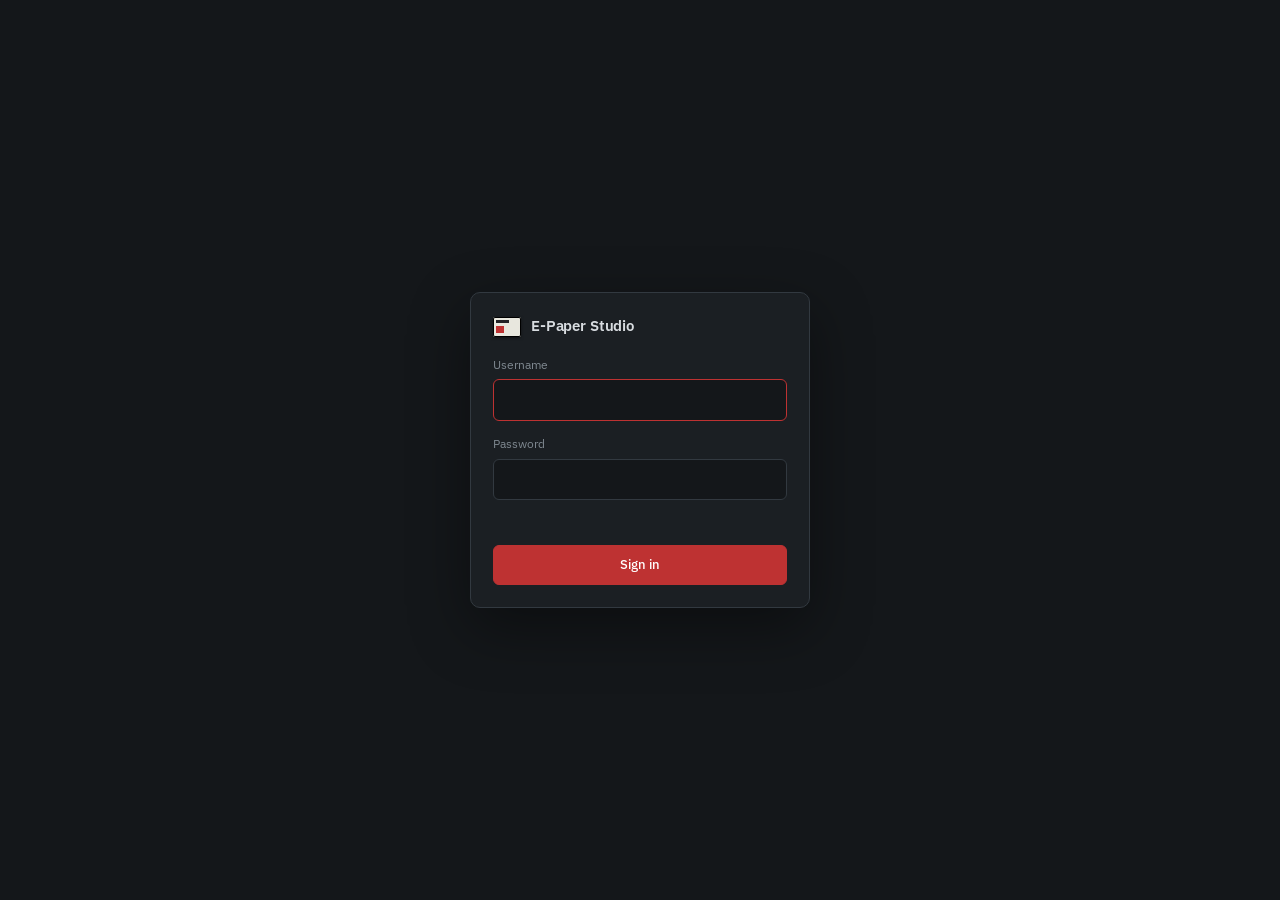
<file: src/epaper_studio/web/static/login.html>
<!DOCTYPE html>
<html lang="en">
<head>
<meta charset="utf-8">
<meta name="viewport" content="width=device-width, initial-scale=1">
<meta name="robots" content="noindex">
<title>Sign in · E-Paper Studio</title>
<link rel="icon" href="data:image/svg+xml,%3Csvg xmlns='http://www.w3.org/2000/svg' viewBox='0 0 32 24'%3E%3Crect width='32' height='24' rx='3' fill='%23E8E7DE'/%3E%3Crect x='4' y='4' width='15' height='4' fill='%23222226'/%3E%3Crect x='4' y='11' width='10' height='9' fill='%23BE3232'/%3E%3C/svg%3E">
<link rel="preconnect" href="https://fonts.googleapis.com">
<link rel="preconnect" href="https://fonts.gstatic.com" crossorigin>
<link href="https://fonts.googleapis.com/css2?family=IBM+Plex+Mono:wght@400;500&family=IBM+Plex+Sans:wght@400;500;600&display=swap" rel="stylesheet">
<link rel="stylesheet" href="css/app.css">
<style>
  body{min-height:100vh;display:grid;place-items:center;padding:16px}
  .login{width:min(340px,100%);background:var(--shell);border:1px solid var(--line);border-radius:10px;
    padding:22px;display:flex;flex-direction:column;gap:14px;box-shadow:0 20px 60px rgba(0,0,0,.4)}
  .login .brand{margin:0 0 4px}
  .login label{display:flex;flex-direction:column;gap:5px;font-size:12px;color:var(--dim)}
  .login input{background:var(--void);border:1px solid var(--line);border-radius:var(--r);padding:9px 10px;
    font-size:14px;color:var(--text);width:100%}
  .login input:focus{outline:none;border-color:var(--red)}
  .login .btn{justify-content:center;padding:9px 12px}
  .login .err{min-height:1.4em;margin:0;font-size:12px;color:var(--red-lift)}
</style>
</head>
<body>
<form class="login" id="login" novalidate>
  <div class="brand"><span class="tag"></span><b>E-Paper Studio</b></div>
  <label><span data-i18n="login.username">Username</span>
    <input name="username" autocomplete="username" autocapitalize="none" spellcheck="false" required autofocus></label>
  <label><span data-i18n="login.password">Password</span>
    <input name="password" type="password" autocomplete="current-password" required></label>
  <p class="err" id="err" role="alert"></p>
  <button class="btn accent" type="submit" data-i18n="login.submit">Sign in</button>
</form>
<script type="module">
  // Same language rule as the app: the explicit choice saved there, otherwise English.
  let strings = {};
  let lang = "en";
  try { lang = JSON.parse(localStorage.getItem("eps:language")) || "en"; } catch (_) { /* no storage */ }
  try {
    strings = await (await fetch(`locales/${lang}.json`)).json();
  } catch (_) {
    try { strings = await (await fetch("locales/en.json")).json(); lang = "en"; } catch (_) { /* keep markup text */ }
  }
  const t = (k) => strings[k] ?? null;
  document.documentElement.lang = lang;
  if (t("login.title")) document.title = `${t("login.title")} · E-Paper Studio`;
  for (const el of document.querySelectorAll("[data-i18n]")) el.textContent = t(el.dataset.i18n) ?? el.textContent;

  const form = document.getElementById("login");
  const err = document.getElementById("err");
  const next = new URLSearchParams(location.search).get("next") || "/";
  form.onsubmit = async (ev) => {
    ev.preventDefault();
    const btn = form.querySelector("button");
    btn.disabled = true;
    err.textContent = "";
    try {
      const res = await fetch("/api/login", {
        method: "POST",
        headers: { "Content-Type": "application/json" },
        body: JSON.stringify({ username: form.username.value, password: form.password.value, next }),
      });
      const body = await res.json().catch(() => ({}));
      if (res.ok) { location.replace(body.next || "/"); return; }
      const code = body.detail?.code;
      err.textContent = t(`error.${code}`) ?? t("error.bad_credentials") ?? "Wrong username or password";
      form.password.select();
    } catch (_) {
      err.textContent = t("error.network") ?? "The server cannot be reached";
    } finally {
      btn.disabled = false;
    }
  };
</script>
</body>
</html>
</file>
<file: src/epaper_studio/web/static/css/app.css>
/* Graphite for the workshop, paper for the panel, and the pigment red as the
   only accent: the UI steps back so the tag is the brightest thing on screen. */
:root{
  --void:#14171A; --shell:#1B1F23; --rise:#242A30; --hover:#2D343B;
  --line:#323940; --soft:#272D33;
  --text:#D8DCE0; --dim:#7F8890; --faint:#5A626B;
  --red:#BE3232; --red-lift:#D24242; --good:#55966B; --warn:#C9A227;
  --paper:#E8E7DE; --ink:#222226;
  --sans:'IBM Plex Sans',ui-sans-serif,system-ui,sans-serif;
  --mono:'IBM Plex Mono',ui-monospace,Menlo,Consolas,monospace;
  --r:6px;
}
*{box-sizing:border-box}
html{scroll-behavior:smooth}
body{margin:0;background:var(--void);color:var(--text);
  font:400 13.5px/1.55 var(--sans);-webkit-font-smoothing:antialiased}
button,input,select{font:inherit;color:inherit}
button{cursor:pointer;background:none;border:none;padding:0}
:focus-visible{outline:2px solid var(--red);outline-offset:2px;border-radius:3px}
.mono{font-family:var(--mono);font-variant-numeric:tabular-nums}
.dim{color:var(--dim)}
.hidden{display:none !important}

/* ---------- top bar ---------- */
.top{position:sticky;top:0;z-index:20;display:flex;align-items:center;gap:14px;flex-wrap:wrap;
  padding:10px 18px;background:rgba(27,31,35,.94);backdrop-filter:blur(8px);
  border-bottom:1px solid var(--line)}
.brand{display:flex;align-items:center;gap:10px;margin-right:auto}
.brand .tag{width:28px;height:20px;border-radius:2px;background:var(--paper);position:relative;
  box-shadow:inset 0 0 0 1px #000,0 1px 3px rgba(0,0,0,.5)}
.brand .tag::before{content:"";position:absolute;left:3px;top:3px;width:13px;height:3px;background:var(--ink)}
.brand .tag::after{content:"";position:absolute;left:3px;top:9px;width:8px;height:7px;background:var(--red)}
.brand b{font-weight:600;font-size:14.5px;letter-spacing:-.01em}
.brand a{color:var(--dim);font-size:12px;text-decoration:none;margin-left:6px}
.brand a:hover{color:var(--text)}
.field{display:flex;align-items:center;gap:7px}
.logout{display:grid;place-items:center;width:32px;height:32px;border-radius:var(--r);color:var(--dim)}
.logout svg{width:16px;height:16px}
.logout:hover{color:var(--text);background:var(--hover)}
.field>span{color:var(--dim);font-size:12px;white-space:nowrap}
select,input[type=text]{background:var(--void);border:1px solid var(--line);border-radius:var(--r);
  padding:6px 9px;font-size:12.5px;min-width:0}
select:hover,input[type=text]:hover{border-color:#434A52}
input::placeholder{color:var(--faint)}
#device{width:220px;font-family:var(--mono);font-size:12px}
.btn{display:inline-flex;align-items:center;justify-content:center;gap:7px;background:var(--rise);
  border:1px solid var(--line);border-radius:var(--r);padding:7px 13px;font-size:12.5px;font-weight:500;white-space:nowrap}
.btn:hover{background:var(--hover)}
.btn:disabled{opacity:.45;cursor:not-allowed}
.btn.accent{background:var(--red);border-color:var(--red);color:#fff}
.btn.accent:hover:not(:disabled){background:var(--red-lift)}
.check{display:inline-flex;align-items:center;gap:7px;font-size:12.5px;color:var(--dim);cursor:pointer;user-select:none}
.check input{accent-color:var(--red);margin:0}
#status{font-size:12px;min-width:140px;text-align:right;color:var(--dim)}
#status.ok{color:var(--good)} #status.err{color:#E07272} #status.busy{color:var(--warn)}

/* ---------- workspace ---------- */
.work{display:grid;grid-template-columns:270px minmax(0,1fr) 312px;min-height:calc(100vh - 54px)}
.col{background:var(--shell);border-right:1px solid var(--line);padding:16px;
  display:flex;flex-direction:column;gap:18px}
.col.right{border-right:0;border-left:1px solid var(--line);padding:6px 0 16px}
h2{margin:0 0 9px;font-size:11.5px;font-weight:500;color:var(--dim);letter-spacing:.02em}

.drop{border:1.5px dashed #3E464E;border-radius:8px;padding:18px 14px;text-align:center;cursor:pointer;
  color:var(--dim);font-size:12.5px;transition:border-color .15s,background .15s}
.drop:hover,.drop.over{border-color:var(--red);background:rgba(190,50,50,.06);color:var(--text)}
.drop b{display:block;color:var(--text);font-weight:500;font-size:13.5px;margin-bottom:3px}
.thumb{position:relative;border-radius:6px;overflow:hidden;background:#0E1012;border:1px solid var(--line)}
#thumb{display:block;width:100%}
.meta{display:flex;justify-content:space-between;font-size:11.5px;color:var(--dim);margin-top:6px}

.presets{display:grid;grid-template-columns:1fr 1fr;gap:6px}
.presets button{background:var(--rise);border:1px solid var(--line);border-radius:var(--r);
  padding:8px 6px;font-size:12px;text-align:left;line-height:1.3}
.presets button:hover{background:var(--hover);border-color:#454D55}
.presets button small{display:block;color:var(--faint);font-size:10.5px;margin-top:1px}

.cover{display:flex;height:10px;border-radius:3px;overflow:hidden;border:1px solid #4A525A}
.cover span{height:100%}
.legend{display:grid;gap:5px;margin-top:9px}
.legend div{display:flex;align-items:center;gap:8px;font-size:12px}
.legend i{width:11px;height:11px;border-radius:2px;flex:0 0 auto;box-shadow:0 0 0 1px rgba(255,255,255,.28)}
.legend .mono{margin-left:auto;color:var(--dim)}

/* ---------- canvas ---------- */
.stage{display:flex;flex-direction:column;align-items:center;justify-content:flex-start;
  padding:24px 20px 34px;min-width:0;
  background-image:radial-gradient(circle at 1px 1px,#22282E 1px,transparent 0);background-size:22px 22px}
.stick{position:static;top:76px;display:flex;flex-direction:column;align-items:center;gap:16px;width:100%}
.stick.fits{position:sticky}
.bar{display:flex;align-items:center;gap:14px;flex-wrap:wrap;justify-content:center;font-size:12px;color:var(--dim)}
.seg{display:inline-flex;background:var(--void);border:1px solid var(--line);border-radius:var(--r);padding:2px}
.seg button{padding:4px 10px;border-radius:4px;font-size:12px;color:var(--dim)}
.seg button:hover{color:var(--text)}
.seg button.on{background:var(--rise);color:var(--text);box-shadow:0 0 0 1px var(--line)}
.device{position:relative;max-width:100%}
/* Tag casing, as if clipped to a shelf rail */
.case{background:#F2F1EC;padding:14px 14px 22px;border-radius:9px;position:relative;
  box-shadow:0 18px 44px rgba(0,0,0,.5),inset 0 -2px 0 rgba(0,0,0,.08);max-width:100%}
.case::after{content:"";position:absolute;right:12px;top:10px;width:9px;height:9px;border-radius:2px;
  background:#2F6FE0;transform:rotate(45deg)}
.window{position:relative;overflow:hidden;background:var(--paper);border-radius:2px;
  box-shadow:inset 0 0 0 1px rgba(0,0,0,.18);cursor:grab;touch-action:none;max-width:100%}
.window.drag{cursor:grabbing}
#preview{display:block;image-rendering:pixelated;user-select:none;-webkit-user-drag:none;
  transform-origin:0 0;will-change:transform}
.empty{position:absolute;inset:0;display:grid;place-items:center;text-align:center;color:#8E8C82;
  font-size:13px;padding:20px}
.dump{position:absolute;inset:0;overflow:auto;background:var(--paper);cursor:default;
  overscroll-behavior:contain;scrollbar-width:thin;scrollbar-color:#B9B6AA transparent}
.dump .spacer{width:1px}
#dumpcv{position:absolute;left:0;top:0;display:block;pointer-events:none}
.dumptip{position:absolute;z-index:3;pointer-events:none;background:#15181B;color:#D8DCE0;
  border:1px solid #3A4148;border-radius:6px;padding:7px 10px;font:400 11.5px/1.55 var(--mono);
  white-space:nowrap;box-shadow:0 8px 22px rgba(0,0,0,.45)}
.dumptip b{color:#fff;font-weight:500}
.dumptip .k{color:#7F8890}
.dumptip .on{color:#8FC7A0} .dumptip .ink{color:#E69A9A}
.busyline{position:absolute;left:0;right:0;bottom:0;height:2px;background:var(--red);
  transform:scaleX(0);transform-origin:left;transition:transform .25s}
.window.busy .busyline{transform:scaleX(1);transition:transform 2.5s cubic-bezier(.2,.6,.3,1)}
.hint{font-size:11.5px;color:var(--faint)}
.timing{font-size:11.5px;color:var(--faint)}

/* ---------- controls ---------- */
details.sec{border-bottom:1px solid var(--soft)}
details.sec>summary{list-style:none;cursor:pointer;display:flex;align-items:center;gap:8px;
  padding:11px 16px;font-size:12.5px;font-weight:500}
details.sec>summary::-webkit-details-marker{display:none}
details.sec>summary::before{content:"";width:6px;height:6px;border-right:1.5px solid var(--dim);
  border-bottom:1.5px solid var(--dim);transform:rotate(-45deg);transition:transform .15s;margin-right:2px}
details.sec[open]>summary::before{transform:rotate(45deg)}
details.sec>summary .reset{margin-left:auto;font-size:11px;color:var(--faint);font-weight:400}
details.sec>summary .reset:hover{color:var(--text)}
.ctrls{padding:2px 16px 14px;display:grid;gap:12px}
.ctl label.row{display:flex;justify-content:space-between;align-items:baseline;font-size:12px;color:var(--dim);margin-bottom:5px}
.ctl label.row .mono{color:var(--text);font-size:11.5px}
.ctl .help{font-size:11px;color:var(--faint);margin-top:4px;line-height:1.45}
input[type=range]{width:100%;margin:0;accent-color:var(--red);height:16px;touch-action:pan-y}
.ctl .seg{display:flex}
.ctl .seg button{flex:1}
.rotq{display:flex;gap:5px;margin-top:6px}
.rotq button{flex:1;font-size:11.5px;padding:4px;border:1px solid var(--line);border-radius:5px;background:var(--rise)}
.rotq button:hover{background:var(--hover)}
.ctl select{width:100%}

/* ---------- explanation ---------- */
.explain{border-top:1px solid var(--line);background:var(--void)}
.explain .inner{max-width:1040px;margin:0 auto;padding:56px 24px 90px}
.explain .lead{max-width:680px}
.explain .lead h1{font-size:26px;font-weight:600;letter-spacing:-.02em;margin:0 0 10px}
.explain .lead p{color:var(--dim);font-size:14.5px;margin:0}
.pipe{margin:34px 0 10px;overflow-x:auto}
.pipe svg{display:block;min-width:760px;width:100%;height:auto}
.steps{display:grid;gap:0;margin-top:26px;counter-reset:step}
.step{display:grid;grid-template-columns:52px minmax(0,1fr);gap:4px 18px;padding:24px 0;
  border-top:1px solid var(--soft)}
.step::before{counter-increment:step;content:counter(step,decimal-leading-zero);font-family:var(--mono);
  color:var(--red);font-size:13px;padding-top:2px}
.step h3{margin:0 0 6px;font-size:15.5px;font-weight:600;letter-spacing:-.01em}
.step p{margin:0 0 10px;color:#B5BBC1;max-width:720px}
.step p:last-child{margin-bottom:0}
.step code{font-family:var(--mono);font-size:12px;background:var(--rise);border:1px solid var(--line);
  border-radius:4px;padding:1px 5px;color:var(--text)}
.figs{display:flex;gap:10px;flex-wrap:wrap;margin:14px 0 4px}
.fig{background:var(--shell);border:1px solid var(--line);border-radius:8px;padding:12px 14px;min-width:150px}
.fig .n{font-family:var(--mono);font-size:20px;font-weight:500;color:var(--text)}
.fig .l{font-size:11.5px;color:var(--dim)}
.bits{display:flex;align-items:center;gap:16px;flex-wrap:wrap;margin:14px 0 4px;
  background:var(--shell);border:1px solid var(--line);border-radius:8px;padding:14px}
.pix{display:grid;grid-template-columns:repeat(8,22px);gap:2px}
.pix i{height:22px;border-radius:2px;box-shadow:0 0 0 1px rgba(255,255,255,.28)}
.pixbits{display:grid;grid-template-columns:repeat(8,22px);gap:2px;font-family:var(--mono);font-size:12px;text-align:center}
.arrow{color:var(--faint);font-size:18px}
.byte{font-family:var(--mono);font-size:13px}
.byte b{font-size:20px;font-weight:500;color:var(--text);display:block}
.packets{margin-top:14px;display:grid;gap:6px}
.pkt{display:flex;align-items:stretch;font-family:var(--mono);font-size:11.5px;
  border:1px solid var(--line);border-radius:6px;overflow:hidden;background:var(--shell)}
.pkt .att{background:#252229;color:#9C93A8;padding:7px 9px;white-space:nowrap}
.pkt .hdr{background:#2E2224;color:#E69A9A;padding:7px 9px;white-space:nowrap}
.pkt .dat{padding:7px 10px;color:#AEB5BB;overflow:hidden;text-overflow:ellipsis;white-space:nowrap}
.pkt .more{margin-left:auto;padding:7px 10px;color:var(--faint);white-space:nowrap}
.note{font-size:12px;color:var(--faint);margin-top:8px;max-width:720px}

/* ---------- tags found ---------- */
.h2row{display:flex;align-items:center;gap:8px}
.h2row .link{margin-left:auto;font-size:11.5px;color:var(--text);background:var(--rise);
  border:1px solid var(--line);border-radius:5px;padding:3px 9px;font-weight:500}
.h2row .link:hover{background:var(--hover)}
.h2row .link:disabled{opacity:.5;cursor:wait}
.tags{display:grid;gap:6px}
.tagrow{display:flex;align-items:stretch;background:var(--rise);border:1px solid var(--line);border-radius:7px;overflow:hidden}
.tagrow:hover{border-color:#4A525A}
.tagrow.on{border-color:var(--red);background:#2C2427}
.tagrow.off .pick{opacity:.55}
.tagrow .pick{flex:1;min-width:0;display:grid;grid-template-columns:auto 1fr auto;gap:2px 10px;align-items:center;
  text-align:left;padding:9px 4px 9px 10px}
.tagrow .edit{flex:none;width:34px;display:grid;place-items:center;color:var(--dim);border-left:1px solid var(--soft)}
.tagrow .edit:hover{color:var(--text);background:var(--hover)}
.tagrow .edit svg,.design .acts svg{width:14px;height:14px}
.tagrow .new{font-size:10px;color:var(--warn)}
.tagrow .mini{grid-row:span 2;width:30px;height:22px;border-radius:2px;background:var(--paper);position:relative;
  box-shadow:inset 0 0 0 1px #000}
.tagrow .mini::before{content:"";position:absolute;left:4px;top:4px;width:13px;height:3px;background:var(--ink)}
.tagrow .mini::after{content:"";position:absolute;left:4px;top:10px;width:8px;height:7px;background:var(--red)}
.tagrow b{font-size:12.5px;font-weight:500;overflow:hidden;text-overflow:ellipsis;white-space:nowrap}
.tagrow small{grid-column:2;font-size:11px;color:var(--dim);overflow-wrap:anywhere;line-height:1.35}
.tagrow .sig{grid-row:span 2;display:flex;flex-direction:column;align-items:flex-end;gap:3px;font-size:10.5px;color:var(--dim)}
.bars{display:flex;align-items:flex-end;gap:2px;height:11px}
.bars i{width:3px;background:#3A4148;border-radius:1px}
.bars i.lit{background:var(--text)}
.blank{color:var(--faint);font-size:12px;padding:6px 2px;line-height:1.5}

/* ---------- live upload ---------- */
.xfer{width:min(100%,820px);background:var(--shell);border:1px solid var(--line);border-radius:10px;padding:14px 16px}
.xhead{display:flex;align-items:baseline;gap:10px;margin-bottom:12px}
.xhead b{font-weight:600;font-size:13.5px}
.xhead .mono{margin-left:auto;color:var(--dim);font-size:11.5px}
.xhead .close{color:var(--faint);font-size:12px;margin-left:8px}
.xhead .close:hover{color:var(--text)}
.phases{display:grid;grid-template-columns:repeat(6,1fr);gap:4px;list-style:none;margin:0 0 10px;padding:0}
.phases li{font-size:11px;color:var(--faint);padding-top:7px;border-top:2px solid #333A41}
.phases li.done{color:var(--dim);border-top-color:#6A3A3D}
.phases li.now{color:var(--text);border-top-color:var(--red)}
.xfer.ok .phases li{color:var(--dim);border-top-color:var(--good)}
.xfer.err .phases li.now{border-top-color:#E07272;color:#E07272}
.pbar{height:6px;border-radius:3px;background:var(--void);overflow:hidden;border:1px solid var(--line)}
.pbar span{display:block;height:100%;width:0;background:var(--red);transition:width .25s}
.xfer.ok .pbar span{background:var(--good)}
.xlog{margin-top:12px;height:170px;overflow-y:auto;background:var(--void);border:1px solid var(--line);
  border-radius:6px;padding:8px 10px;font-size:11.5px;line-height:1.65}
.xlog div{white-space:nowrap;overflow:hidden;text-overflow:ellipsis}
.xlog .t{color:var(--faint);display:inline-block;width:62px}
.xlog .tx{color:#E69A9A}
.xlog .rx{color:#8FC7A0}
.xlog .note{color:var(--dim);font-size:11.5px;margin:0;max-width:none}
.xlog .ch{color:var(--faint)}

/* ---------- explanation: advert and dialogue ---------- */
.adv{display:flex;gap:6px;flex-wrap:wrap;margin:14px 0 6px}
.adv > div{background:var(--shell);border:1px solid var(--line);border-radius:7px;padding:9px 12px;min-width:118px}
.adv code{background:none;border:0;padding:0;font-size:16px;color:var(--text)}
.adv .l{font-size:11px;color:var(--dim);margin-top:2px}
.adv .v{font-size:12px;color:#E69A9A;font-family:var(--mono);margin-top:4px}
.talk{display:grid;gap:6px;margin:14px 0 6px}
.talk .row{display:grid;grid-template-columns:minmax(200px,1.2fr) minmax(140px,.9fr) 1.6fr;gap:12px;align-items:center;
  background:var(--shell);border:1px solid var(--line);border-radius:7px;padding:9px 12px;font-size:12.5px}
.talk .row span{font-family:var(--mono);font-size:12px}
.talk .send{color:#E69A9A}
.talk .back{color:#8FC7A0}
.talk .what{color:var(--dim);font-family:var(--sans) !important}
.talk .row.head{background:none;border-color:transparent;padding-top:0;padding-bottom:0}
.talk .row.head span{font-size:11px}
.pkt .rep{background:#1E2A22;color:#8FC7A0;padding:7px 9px;white-space:nowrap;margin-left:auto}
@media (max-width:720px){ .talk .row{grid-template-columns:1fr} .phases{grid-template-columns:repeat(3,1fr)} }

@media (max-width:1180px){ .work{grid-template-columns:240px minmax(0,1fr) 280px} }
@media (max-width:920px){
  .work{grid-template-columns:1fr}
  .col{border-right:0;border-bottom:1px solid var(--line)}
  .col.right{border-left:0}
  .stage{order:-1}
  .top,.stick{position:static}
  #device{width:160px}
}

/* ---------- language switch ---------- */
.lang{display:inline-flex;background:var(--void);border:1px solid var(--line);border-radius:var(--r);padding:2px}
.lang button{padding:3px 8px;border-radius:4px;font-size:11.5px;color:var(--dim);font-weight:500}
.lang button:hover{color:var(--text)}
.lang button.on{background:var(--rise);color:var(--text);box-shadow:0 0 0 1px var(--line)}


/* ---------- tag source, groups ---------- */
.seg.source{display:flex;margin-bottom:8px}
.seg.source button{flex:1;padding:5px 6px}
.srcnote{margin:0 0 8px;font-size:11.5px;line-height:1.45;color:var(--warn)}
.taggroup{font-size:10.5px;letter-spacing:.06em;text-transform:uppercase;color:var(--faint);margin:6px 2px 0}
.taggroup:first-child{margin-top:0}

/* ---------- saved designs ---------- */
.h2row > span:first-child{margin-right:auto}
.h2row .link{margin-left:0 !important}
.designs{display:grid;grid-template-columns:1fr 1fr;gap:8px}
.designs .blank{grid-column:1/-1}
.dtools{display:flex;justify-content:flex-end;gap:6px;margin-top:8px}
.dtools .link{font-size:11.5px;color:var(--dim);background:none;border:1px solid var(--line);border-radius:5px;
  padding:3px 9px;font-weight:500;text-decoration:none}
.dtools .link:hover{color:var(--text);background:var(--hover)}
.dtools .link.off{opacity:.45;pointer-events:none}
.dtools .link:disabled{opacity:.5;cursor:wait}
.design{background:var(--rise);border:1px solid var(--line);border-radius:7px;overflow:hidden;display:flex;flex-direction:column}
.design.on{border-color:var(--red)}
.design .open{display:flex;flex-direction:column;text-align:left}
.design img{display:block;width:100%;aspect-ratio:4/3;object-fit:contain;background:var(--paper);image-rendering:pixelated}
.design .open span{padding:5px 8px 2px;font-size:11.5px;overflow:hidden;text-overflow:ellipsis;white-space:nowrap}
.design .acts{display:flex;padding:0 3px 3px}
.design .acts button{flex:1;display:grid;place-items:center;height:26px;border-radius:4px;color:var(--dim)}
.design .acts button:hover:not(:disabled){color:var(--text);background:var(--hover)}
.design .acts .delete:hover{color:var(--red-lift)}
.design .acts button:disabled{opacity:.4;cursor:wait}

/* ---------- dialogs ---------- */
.dlg{background:var(--shell);color:var(--text);border:1px solid var(--line);border-radius:10px;padding:0;
  width:min(380px,calc(100vw - 32px));box-shadow:0 20px 60px rgba(0,0,0,.5)}
.dlg::backdrop{background:rgba(8,10,12,.6)}
.dlg form{display:flex;flex-direction:column;gap:12px;padding:18px}
.dlg h3{margin:0;font-size:15px;font-weight:600}
.dlg p{margin:-4px 0 0;font-size:12px}
.dlg .warn{color:var(--warn)}
.dlg label{display:flex;flex-direction:column;gap:5px;font-size:12px;color:var(--dim)}
.dlg input,.dlg select{background:var(--void);border:1px solid var(--line);border-radius:var(--r);padding:8px 10px;
  font-size:14px;color:var(--text);width:100%}
.dlg input:focus,.dlg select:focus{outline:none;border-color:var(--red)}
.dlgbar{display:flex;gap:8px;align-items:center;margin-top:4px}
.detect{display:flex;align-items:center;gap:10px;flex-wrap:wrap;margin-top:-4px}
.detect span{font-size:12px;color:var(--dim)}
.detect span.ok{color:var(--good)} .detect span.err{color:#E07272} .detect span.busy{color:var(--warn)}
.dlg code{font-family:var(--mono);font-size:11px;word-break:break-all;color:var(--text)}
.dlgbar .grow{flex:1}
.btn.danger{color:#E58A8A}
.btn.danger:hover{background:#3A2629}

/* ---------- touch and phones ---------- */
.window.loaded{touch-action:none}
@media (pointer:coarse){
  .seg button,.h2row .link{min-height:34px}
  .design .acts button{height:34px}
  .tagrow .edit{width:44px}
  input[type=range]{height:28px}
}
@media (max-width:920px){
  /* backdrop-filter would make the bar the containing block of the fixed send button */
  .top{gap:8px 10px;padding:10px 16px;backdrop-filter:none;background:var(--shell)}
  .top .field{order:3}
  #status{order:4;flex-basis:100%;text-align:left;min-width:0}
  /* the send button follows you down the page */
  #send{position:fixed;left:16px;right:16px;bottom:max(12px,env(safe-area-inset-bottom));z-index:30;
    padding:12px;font-size:14.5px;box-shadow:0 8px 24px rgba(0,0,0,.45)}
  body{padding-bottom:72px}
  .stage{padding:16px 16px 22px}
  .col{padding:16px}
  .designs{grid-template-columns:repeat(auto-fill,minmax(140px,1fr))}
  .explain .inner{padding-left:16px;padding-right:16px}
}

/* ---------- phones: preview pinned on top, adjustments right below it ----------
   Changing a value no longer means scrolling down to the slider and back up to
   see the result: the tag stays in view while the controls scroll under it.
   Not on short (landscape) screens, where it would leave no room. Keep the
   media query in sync with PINNED in js/render.js. */
@media (max-width:920px) and (min-height:501px){
  .stage{order:-2;position:sticky;top:0;z-index:15;background-color:var(--void);
    padding:8px 16px 10px;border-bottom:1px solid var(--line);box-shadow:0 8px 18px rgba(0,0,0,.35)}
  /* while an upload is shown the card is tall: let it scroll normally */
  .stage:has(.xfer:not(.hidden)){position:static;box-shadow:none}
  .stage .stick{gap:8px}
  .stage .bar{gap:8px}
  .stage .seg button{padding:4px 8px}
  .timing{display:none}
  #controls{order:-1}
}
</file>
